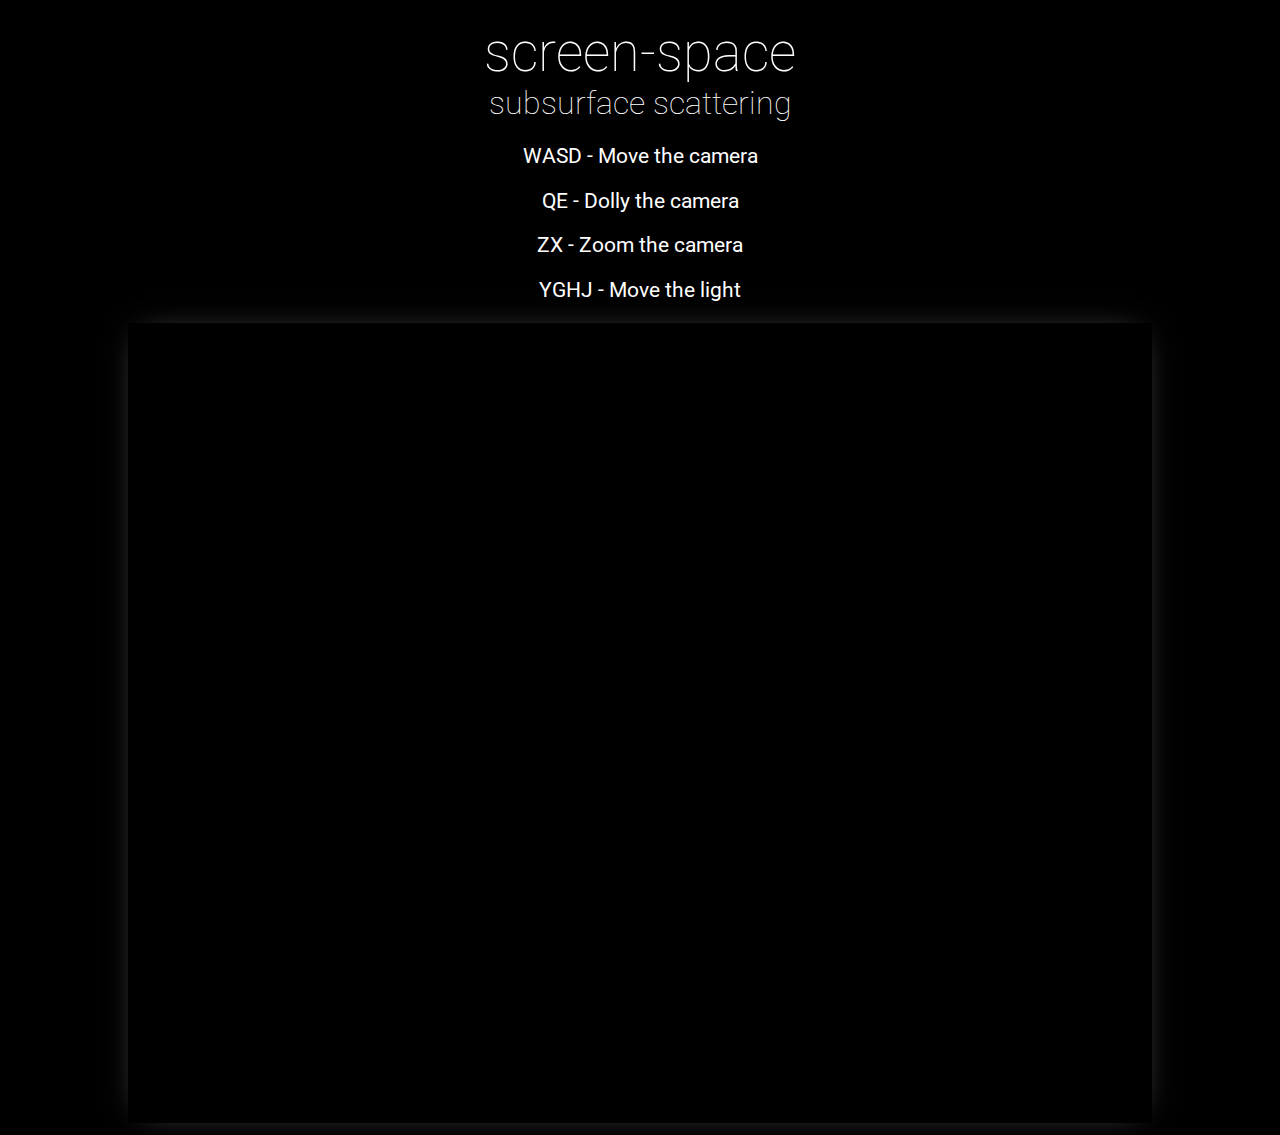
<file: sssss/index.html>
<!DOCTYPE html>

<head>
    <meta charset="utf-8">
    <meta http-equiv="Cache-control" content="no-cache">
    <title>WebGPU experiment</title>
    <link rel="stylesheet" href="css/fonts.css">
    <link rel="stylesheet" href="css/main.css">
</head>


<body>
    <h1>
        <p id="l1">screen-space</p>
        <p id="l2">subsurface scattering</p>
    </h1>
    <p>WASD - Move the camera</p>
    <p>QE - Dolly the camera</p>
    <p>ZX - Zoom the camera</p>
    <p>YGHJ - Move the light</p>
    <canvas id="main_canvas" width="640" height="480" />
    <script src="js/minimath.js"></script>
    <script src="js/shaders.js"></script>
    <script src="js/mesh.js"></script>
    <script src="js/parser.js"></script>
    <script src="js/main.js"></script>
</body>

</html>
</file>
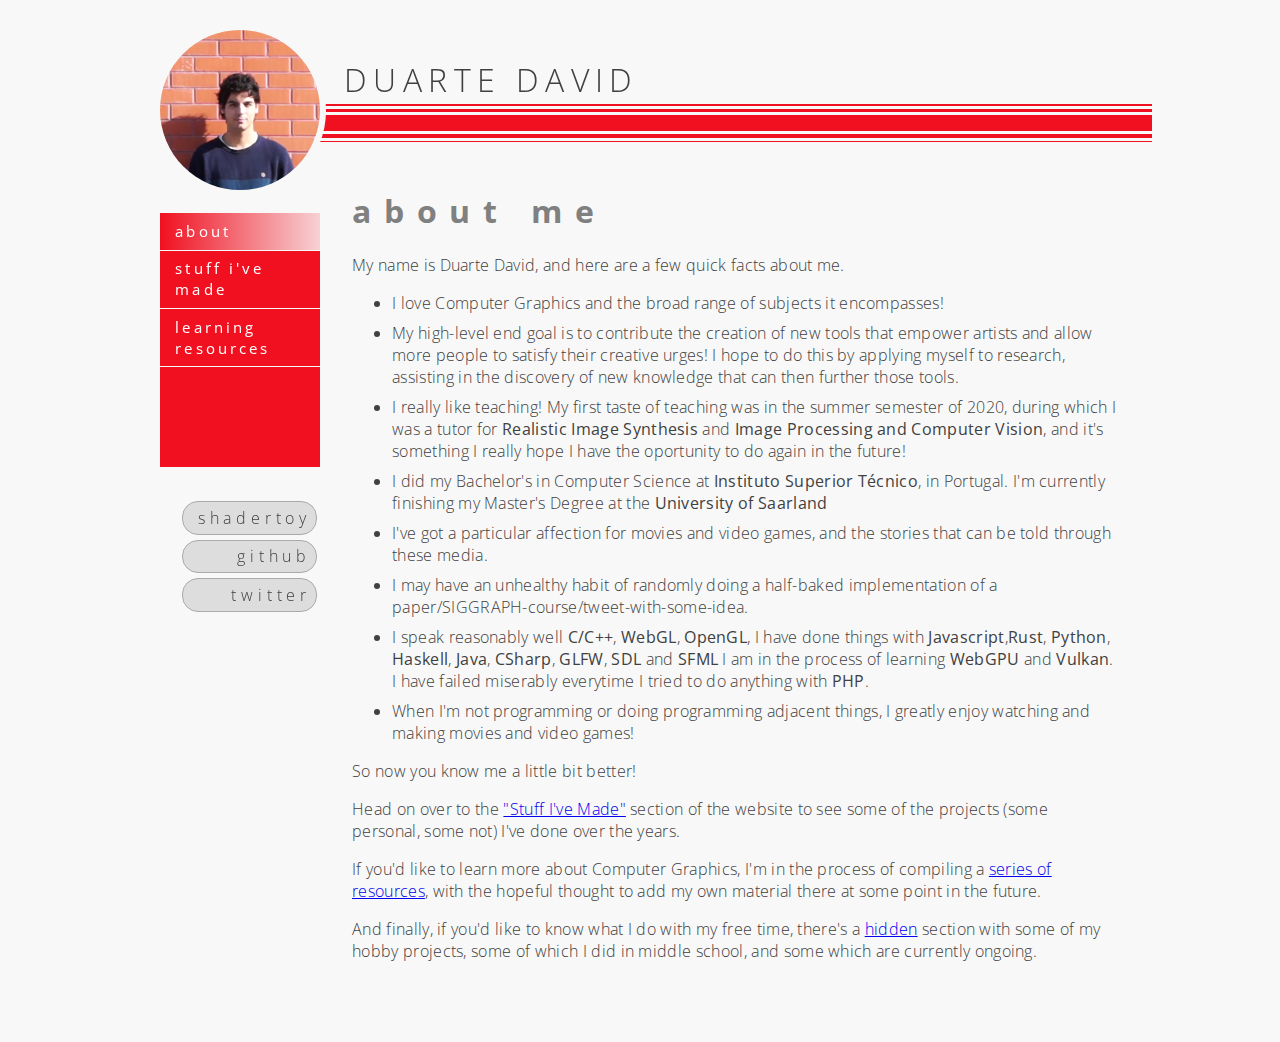
<file: html/about/index.html>
<!DOCTYPE html>
<html>
<head>
<title> Duarte David's Personal Webpage </title>

<meta charset="UTF-8">
<link rel="preconnect" href="https://fonts.googleapis.com">
<link rel="preconnect" href="https://fonts.gstatic.com" crossorigin>
<link href="https://fonts.googleapis.com/css2?family=Open+Sans:ital,wght@0,300;0,400;0,500;0,600;0,700;0,800;1,300;1,400;1,500;1,600;1,700;1,800&display=swap" rel="stylesheet"> 
<link rel="stylesheet" type="text/css" href="https://drcd1.github.io/css/home.css">
</head>
<script>var base_path = "https://drcd1.github.io";</script>
<body>
<div id="cover-box"></div>
<div id = 'container'>
<div id= 'container-help'>
<div id = 'header'>
<div id = 'video_container'>
<video muted id="profile_video">
	<source src="https://drcd1.github.io/resources/profile_vid.mp4"
            type="video/mp4">

</video>
</div> <!-- video container -->

<div>
<h1>Duarte David</h1>
</div> <!-- Name -->
<nav>
	<ul>
		<li id=about_tab onclick="location.href='https://drcd1.github.io/html/about';">about</li>
		<li id=stuff_tab onclick="location.href='https://drcd1.github.io/html/stuff_i_ve_made';">stuff i've made</li>
		<li id=learning_tab onclick="location.href='https://drcd1.github.io/html/learning_resources';">learning resources</li>
		<li id=more_tab onclick="location.href='https://drcd1.github.io/html/more_stuff_i_ve_made?play_video=normal';">hidden/secret stuff i've made (hobbies)</li>
	</ul>
</nav>
<div id="external_links">
	<ul>
		<a href='https://www.shadertoy.com/user/drcd1' style="color:inherit;text-decoration:inherit"><li>shadertoy</li></a>
		<a href='https://github.com/drcd1' style="color:inherit;text-decoration:inherit"><li>github</li></a>
		<a href='https://twitter.com/_DuarteDavid' style="color:inherit;text-decoration:inherit"><li>twitter</li></a>
	</ul>
</div>
</div><!-- Header -->
<div id="horizontal_bars">
<div id="horizontal_bar1"></div>
<div id="horizontal_bar2"></div>
<div id="horizontal_bar3"></div>
<div id="horizontal_bar4"></div>
<div id="horizontal_bar5"></div>
<div id="horizontal_bar6"></div>
<div id="horizontal_bar7"></div>
</div> <!-- Hortizontal bars -->
<script src="https://drcd1.github.io/js/profile_video.js"></script>
	<script src="https://drcd1.github.io/js/util.js"></script>

<div id="content_top">

    <div class = 'content'>
    <h1> about me </h1>
    <p>
    
    My name is Duarte David, and here are a few quick facts about me.
    </p>
    <ul>
        <li>I love Computer Graphics and the broad range of subjects it encompasses!</li>
        <li>My high-level end goal is to contribute the creation of new tools that empower artists and allow more people to satisfy their creative urges!
            I hope to do this by applying myself to research, assisting in the discovery of new knowledge that can then further those tools.</li>
        <li>I really like teaching! My first taste of teaching was in the summer semester of 2020, during which I was a tutor for <b>Realistic Image Synthesis</b>
        and <b>Image Processing and Computer Vision</b>, and it's something I really hope I have the oportunity to do again in the future!
        </li>
        <li>I did my Bachelor's in Computer Science at <b>Instituto Superior Técnico</b>, in Portugal. I'm currently finishing my Master's Degree at the <b>University of Saarland</b></li>
        <li>I've got a particular affection for movies and video games, and the stories that can be told through these media.</li>
        <li>I may have an unhealthy habit of randomly doing a half-baked implementation of a paper/SIGGRAPH-course/tweet-with-some-idea.</li>
        <li>I speak reasonably well <b>C/C++</b>, <b>WebGL</b>, <b>OpenGL</b>, I have done things with <b>Javascript</b>,<b>Rust</b>, <b>Python</b>, <b>Haskell</b>, <b>Java</b>, <b>CSharp</b>, <b>GLFW</b>, <b>SDL</b> and <b>SFML</b>
            I am in the process of learning <b>WebGPU</b> and <b>Vulkan</b>. I have failed miserably everytime I tried to do anything with <b>PHP</b>.</li>
        <li>When I'm not programming or doing programming adjacent things, I greatly enjoy watching and making movies and video games!</li>
    </ul>

    <p>
    So now you know me a little bit better!
    </p>
     <p>
    Head on over to the <a href="https://drcd1.github.io/html/stuff_i_ve_made">"Stuff I've Made"</a> section of the website to see some of the 
    projects (some personal, some not) I've done over the years.
    </p>
    <p>If you'd like to learn more about Computer Graphics, I'm in the process of compiling a <a href="https://drcd1.github.io/html/learning_resources">series of resources</a>,
    with the hopeful thought to add my own material there at some point in the future.</p>
    <p>And finally, if you'd like to know what I do with my free time, there's a <a href="https://drcd1.github.io/html/more_stuff_i_ve_made?play_video=normal">hidden</a> section
    with some of my hobby projects, some of which I did in middle school, and some which are currently ongoing.</p> 

    </div>
    
    <script>set_tab("about_tab")</script>
    </div>
    
    
</div><!-- content top -->

<script src="https://drcd1.github.io/js/process_request.js"></script>
</div><!-- container-help -->
</div><!-- container -->
</body>
</html>
</file>
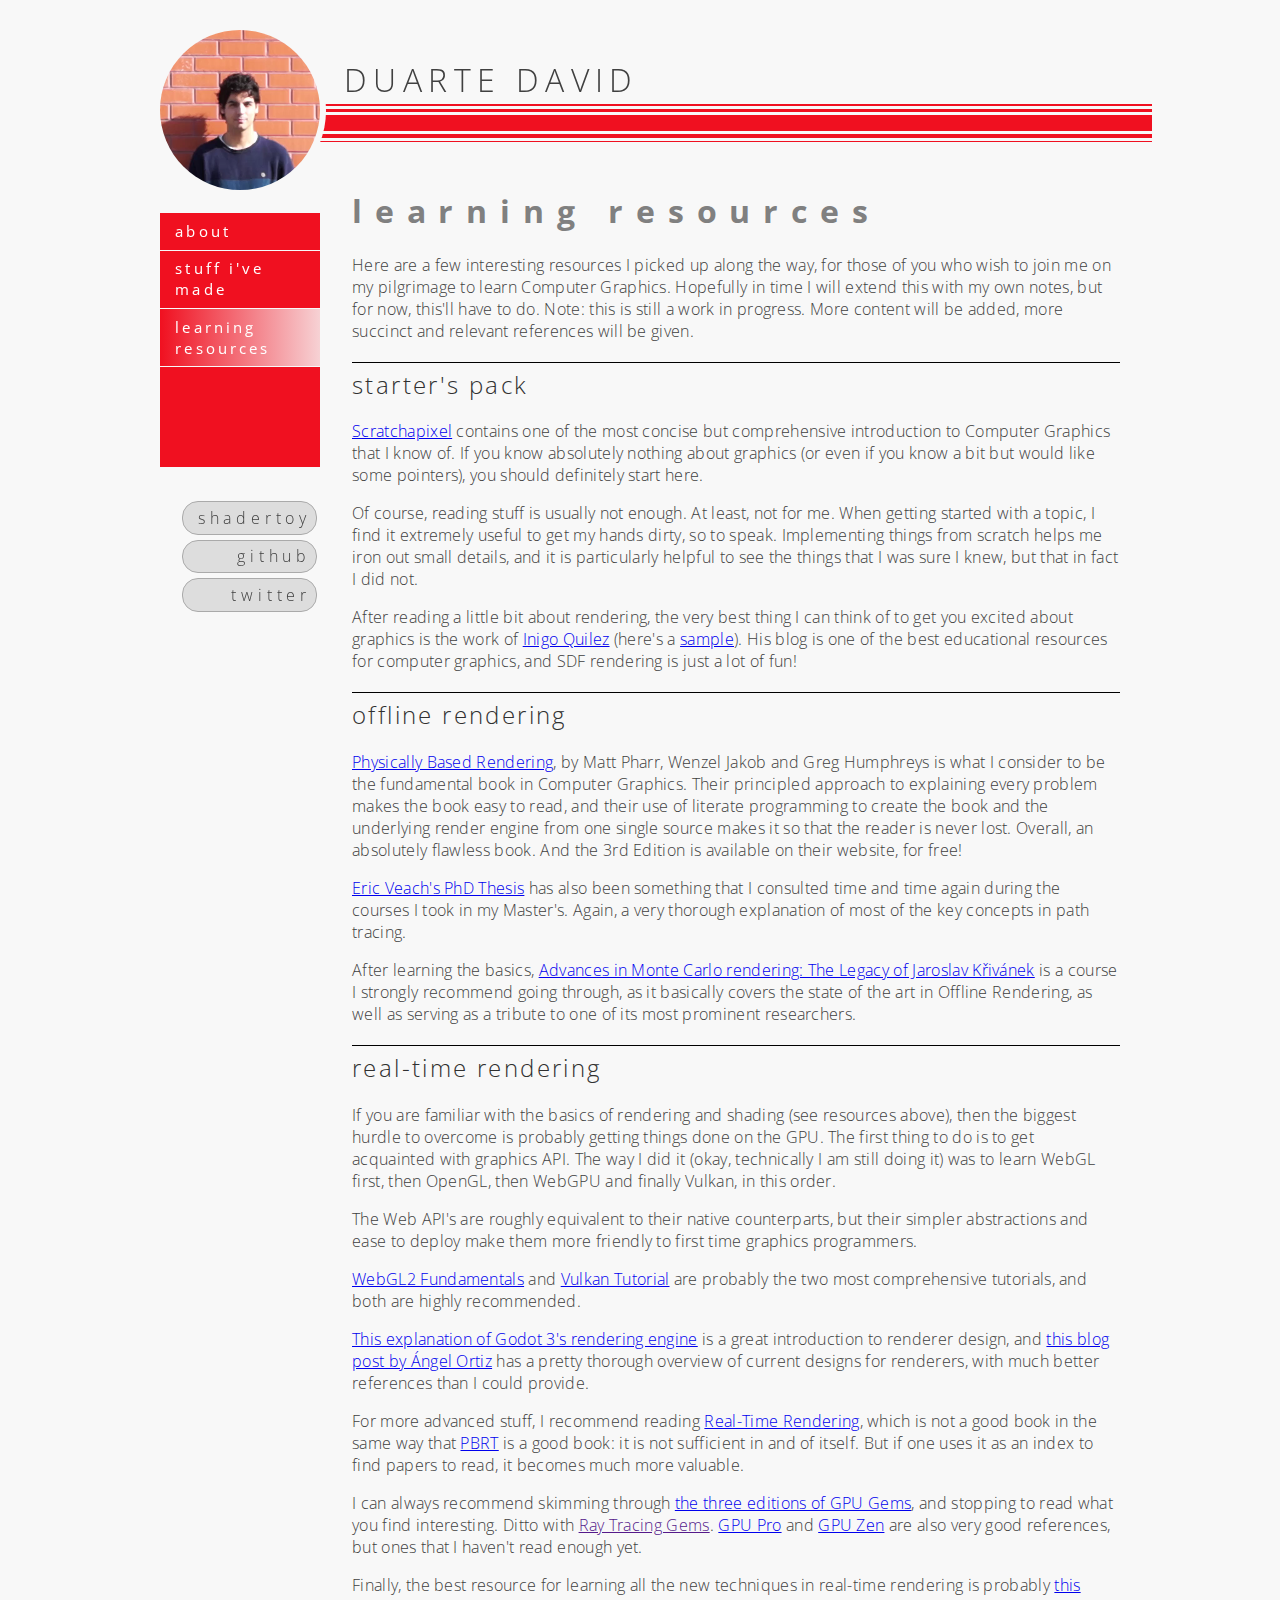
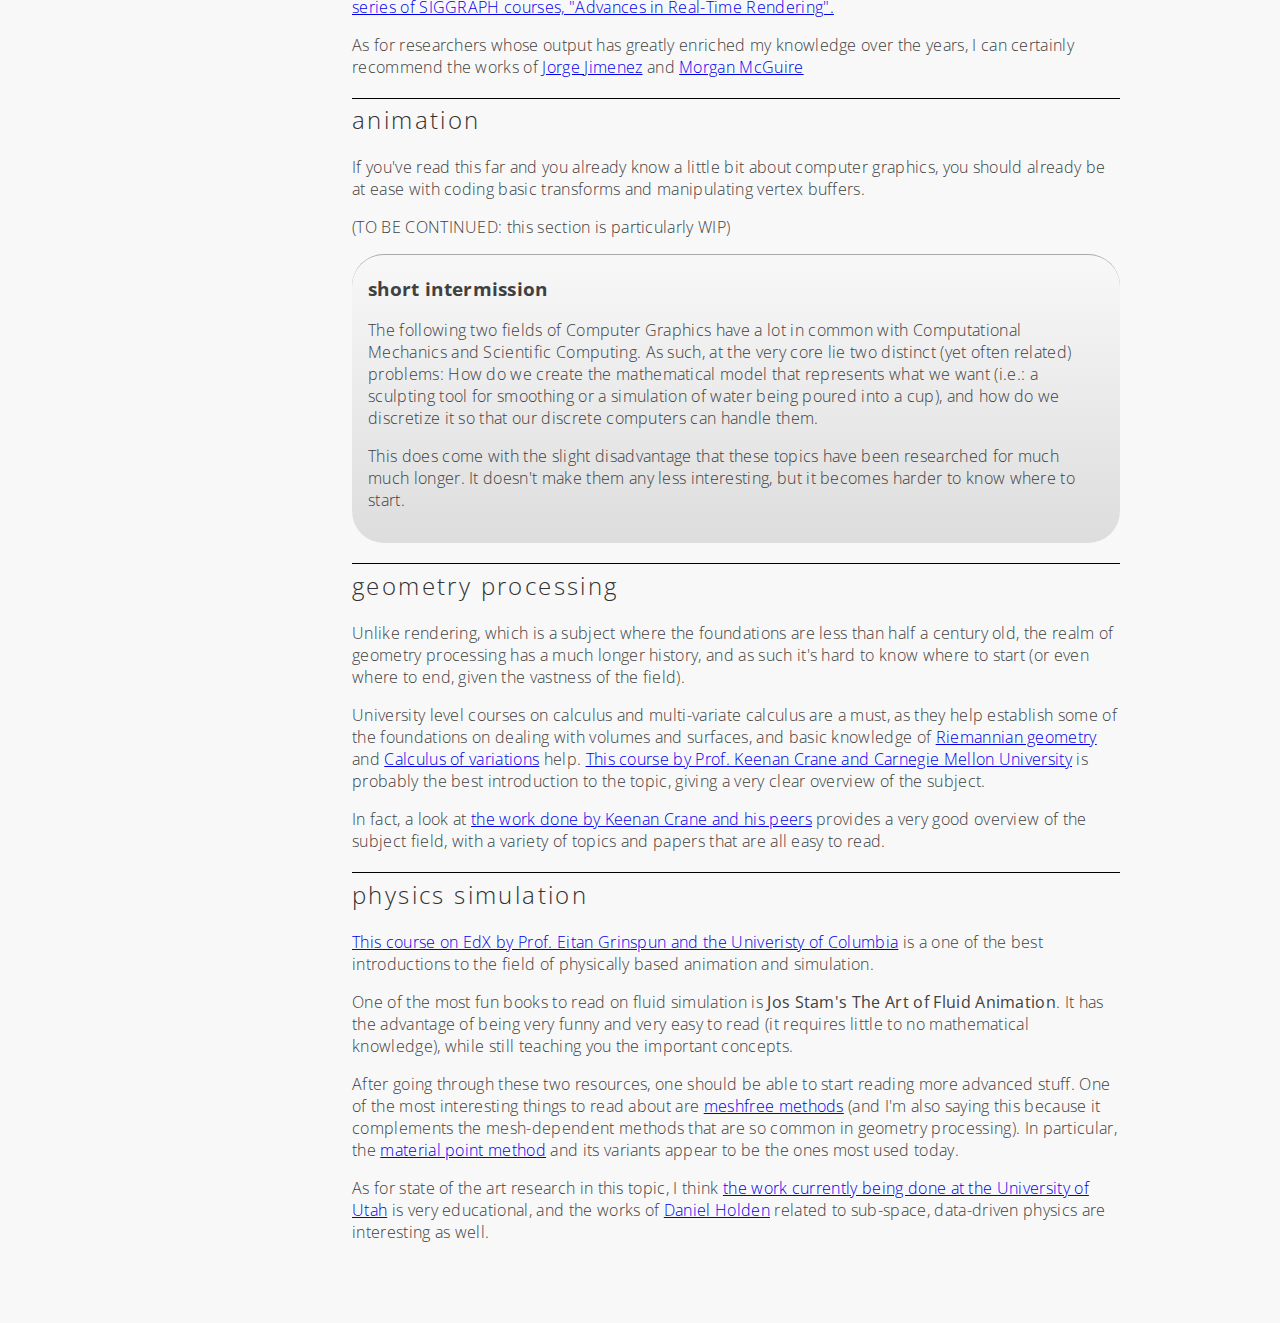
<file: html/learning_resources/index.html>
<!DOCTYPE html>
<html>
<head>
<title> Duarte David's Personal Webpage </title>

<meta charset="UTF-8">
<link rel="preconnect" href="https://fonts.googleapis.com">
<link rel="preconnect" href="https://fonts.gstatic.com" crossorigin>
<link href="https://fonts.googleapis.com/css2?family=Open+Sans:ital,wght@0,300;0,400;0,500;0,600;0,700;0,800;1,300;1,400;1,500;1,600;1,700;1,800&display=swap" rel="stylesheet"> 
<link rel="stylesheet" type="text/css" href="https://drcd1.github.io/css/home.css">
</head>
<script>var base_path = "https://drcd1.github.io";</script>
<body>
<div id="cover-box"></div>
<div id = 'container'>
<div id= 'container-help'>
<div id = 'header'>
<div id = 'video_container'>
<video muted id="profile_video">
	<source src="https://drcd1.github.io/resources/profile_vid.mp4"
            type="video/mp4">

</video>
</div> <!-- video container -->

<div>
<h1>Duarte David</h1>
</div> <!-- Name -->
<nav>
	<ul>
		<li id=about_tab onclick="location.href='https://drcd1.github.io/html/about';">about</li>
		<li id=stuff_tab onclick="location.href='https://drcd1.github.io/html/stuff_i_ve_made';">stuff i've made</li>
		<li id=learning_tab onclick="location.href='https://drcd1.github.io/html/learning_resources';">learning resources</li>
		<li id=more_tab onclick="location.href='https://drcd1.github.io/html/more_stuff_i_ve_made?play_video=normal';">hidden/secret stuff i've made (hobbies)</li>
	</ul>
</nav>
<div id="external_links">
	<ul>
		<a href='https://www.shadertoy.com/user/drcd1' style="color:inherit;text-decoration:inherit"><li>shadertoy</li></a>
		<a href='https://github.com/drcd1' style="color:inherit;text-decoration:inherit"><li>github</li></a>
		<a href='https://twitter.com/_DuarteDavid' style="color:inherit;text-decoration:inherit"><li>twitter</li></a>
	</ul>
</div>
</div><!-- Header -->
<div id="horizontal_bars">
<div id="horizontal_bar1"></div>
<div id="horizontal_bar2"></div>
<div id="horizontal_bar3"></div>
<div id="horizontal_bar4"></div>
<div id="horizontal_bar5"></div>
<div id="horizontal_bar6"></div>
<div id="horizontal_bar7"></div>
</div> <!-- Hortizontal bars -->
<script src="https://drcd1.github.io/js/profile_video.js"></script>
	<script src="https://drcd1.github.io/js/util.js"></script>

<div id="content_top">

    <div class = 'content'>
    <h1>learning resources</h1>
    Here are a few interesting resources I picked up along the way, for those of you who wish to join me on my pilgrimage to learn Computer Graphics. 
    Hopefully in time I will extend this with my own notes, but for now, this'll have to do. Note: this is still a work in progress. 
    More content will be added, more succinct and relevant references will be given.

    <h2>starter's pack</h2>
    <p><a href="https://www.scratchapixel.com/"">Scratchapixel</a> contains one of the most concise but 
    comprehensive introduction to Computer Graphics that I know of. If you know absolutely nothing about graphics (or even if you know a 
    bit but would like some pointers), you should definitely start here.
    </p>    
    <p>
    Of course, reading stuff is usually not enough. At least, not for me. When getting started with a topic,
     I find it extremely useful to get my hands dirty, so to speak. Implementing things from scratch helps me iron out small details,
      and it is particularly helpful to see
     the things that I was sure I knew, but that in fact I did not.
    </p>
    <p>
        After reading a little bit about rendering, the very best thing I can think of to
        get you excited about graphics is the work of <a href= "https://iquilezles.org/">Inigo Quilez</a> 
        (here's a <a href="https://youtu.be/8--5LwHRhjk">sample</a>). His blog is one of the best educational resources for computer graphics, 
        and SDF rendering is just a lot of fun!
    </p>


    <h2>offline rendering</h2>
    <p>
    <a href = "https://www.pbrt.org/">Physically Based Rendering</a>, by Matt Pharr, Wenzel Jakob and Greg Humphreys is what I consider to be
    the fundamental book in Computer Graphics. Their principled approach to explaining every problem makes the book easy to read, 
    and their use of literate programming to create the book and the underlying render engine from one single source makes it so that the reader is never lost.
    Overall, an absolutely flawless book. And the 3rd Edition is available on their website, for free!
    </p>
    <p>
    <a href = "https://graphics.stanford.edu/papers/veach_thesis/">Eric Veach's PhD Thesis</a> has also been something that I consulted time and time
    again during the courses I took in my Master's. Again, a very thorough explanation of most of the key concepts in path tracing.
    </p>
    <p>
    After learning the basics, <a href = "https://graphics.cg.uni-saarland.de/publications/advances-in-mc-2020-siggraph-course.html">
        Advances in Monte Carlo rendering: The Legacy of Jaroslav Křivánek</a> is a course I strongly recommend going through, 
        as it basically covers the state of the art in Offline Rendering, as well as serving as a tribute to one of its most prominent researchers.
    </p>
    
    <h2>real-time rendering</h2>
    <p>
    If you are familiar with the basics of rendering and shading (see resources above), then the biggest hurdle to overcome is probably
    getting things done on the GPU. The first thing to do is to get acquainted with graphics API. The way I did it (okay, technically I am 
    still doing it) was to learn WebGL first, then OpenGL, then WebGPU and finally Vulkan, in this order. 
    </p>
    <p>
    The Web API's are roughly equivalent to their native counterparts, but their simpler abstractions and ease to deploy make them more friendly to
    first time graphics programmers. 
    </p>
    <p>
    <a href= "https://webgl2fundamentals.org/">WebGL2 Fundamentals</a> and <a href="https://vulkan-tutorial.com/">Vulkan Tutorial</a>
    are probably the two most comprehensive tutorials, and both are highly recommended.
    </p>
    
    <a href= https://godotengine.org/article/godot-3-renderer-design-explained>This explanation of Godot 3's rendering engine</a> 
    is a great introduction to renderer design, and
    <a href =http://www.aortiz.me/2018/12/21/CG.html#clustered-shading>this blog post by Ángel Ortiz</a> has a pretty thorough overview of current designs for renderers,
        with much better references than I could provide.

    <p>
        For more advanced stuff, I recommend reading <a href="https://www.realtimerendering.com/">Real-Time Rendering</a>, 
        which is not a good book in the same way that <a href="https://www.pbrt.org/">PBRT</a> is a good book: it is not sufficient in and of itself.
        But if one uses it as an index to find papers to read, it becomes much more valuable.
    </p>
    <p>I can always recommend skimming through <a href=https://developer.nvidia.com/gpugems/gpugems/contributors>the three editions of GPU Gems</a>, and stopping 
        to read what you find interesting. Ditto with <a href=>Ray Tracing Gems</a>. <a href=http://gpupro.blogspot.com/>GPU Pro</a> 
        and <a href=http://gpuzen.blogspot.com/>GPU Zen</a> are also very good references, but ones that I haven't read enough yet.</p>
    <p>Finally, the best resource for learning all the new techniques in real-time rendering is probably 
        <a href="https://advances.realtimerendering.com/">this series of SIGGRAPH courses, "Advances in Real-Time Rendering".</a>
    </p>
    <p> As for researchers whose output has greatly enriched my knowledge over the years, I can certainly recommend the
        works of <a href="http://www.iryoku.com/blog">Jorge Jimenez</a> and <a href="https://casual-effects.com/">Morgan McGuire</a></p>
    
    <h2>animation</h2>
    <p>
        If you've read this far and you already know a little bit about computer graphics, 
        you should already be at ease with coding basic transforms and manipulating vertex buffers.
    </p>
    <p>
        (TO BE CONTINUED: this section is particularly WIP)
    </p>
    <div id=intermission>
    <h3>short intermission</h3>
    <p>
    The following two fields of Computer Graphics have a lot in common with Computational Mechanics and Scientific Computing. 
    As such, at the very core lie two distinct (yet often related) problems: 
    How do we create the mathematical model that represents what we want (i.e.: a sculpting tool for smoothing 
    or a simulation of water being poured into a cup),
    and how do we discretize it so that our discrete computers can handle them.
    </p>
    <p>
        This does come with the slight disadvantage that these topics have been researched for much much longer. 
        It doesn't make them any less interesting, but it becomes harder to know where to start.
    </p>
    </div>

    <h2>geometry processing</h2>
    <p>
    Unlike rendering, which is a subject where the foundations are less than half a century old, the realm of geometry processing has a much longer history,
 and as such it's hard to know where to start (or even where to end, given the vastness of the field).
    </p>   
 <p>
    University level courses on calculus and multi-variate calculus are a must, as they help establish some of the foundations on dealing with volumes and surfaces, and
    basic knowledge of <a href="https://en.wikipedia.org/wiki/Riemannian_geometry">Riemannian geometry</a> and <a href="Calculus of variations">Calculus of variations</a> help.
    <a href="https://www.youtube.com/watch?v=mas-PUA3OvA&list=PL9_jI1bdZmz0hIrNCMQW1YmZysAiIYSSS">This course by Prof. Keenan Crane and Carnegie Mellon University</a> is probably 
    the best introduction to the topic, giving a very clear overview of the subject.
        
    <p>
    In fact, a look at <a href=https://www.cs.cmu.edu/~kmcrane/>the work done by Keenan Crane and his peers</a> provides a very good overview of the subject field, 
    with a variety of topics and papers that are all easy to read.
    </p>


    <h2>physics simulation</h2>
    <p>
    <a href="https://learning.edx.org/course/course-v1:ColumbiaX+CSMM.104x+3T2018">This course on EdX by Prof. Eitan Grinspun and the Univeristy of Columbia</a> is a 
    one of the best introductions to the field of physically based animation and simulation.
    </p>
    <p>
        One of the most fun books to read on fluid simulation is <b>Jos Stam's The Art of Fluid Animation</b>. It has the advantage of being very funny and
        very easy to read (it requires little to no mathematical knowledge), while still teaching you the important concepts.
    </p>
    <p>
       After going through these two resources, one should be able to start reading more advanced stuff. One of the most interesting 
       things to read about are <a href="https://en.wikipedia.org/wiki/Meshfree_methods">meshfree methods</a> 
       (and I'm also saying this because it complements the mesh-dependent methods that are so common in geometry processing).
       In particular, the <a href="https://en.wikipedia.org/wiki/Material_point_method">material point method</a> and its variants appear to 
       be the ones most used today.
    </p>
    <p>
        As for state of the art research in this topic, I think 
        <a href=https://graphics.cs.utah.edu/research/projects/merging-and-splitting/>the work currently being done at the University of
    Utah</a> is very educational, and the works of <a href= "https://theorangeduck.com/page/publications">Daniel Holden</a> related to sub-space, data-driven physics are interesting as well.
    </p>
    <p></p>

    <script>set_tab("learning_tab")</script>
    </div>
    

</div><!-- content top -->

<script src="https://drcd1.github.io/js/process_request.js"></script>
</div><!-- container-help -->
</div><!-- container -->
</body>
</html>
</file>
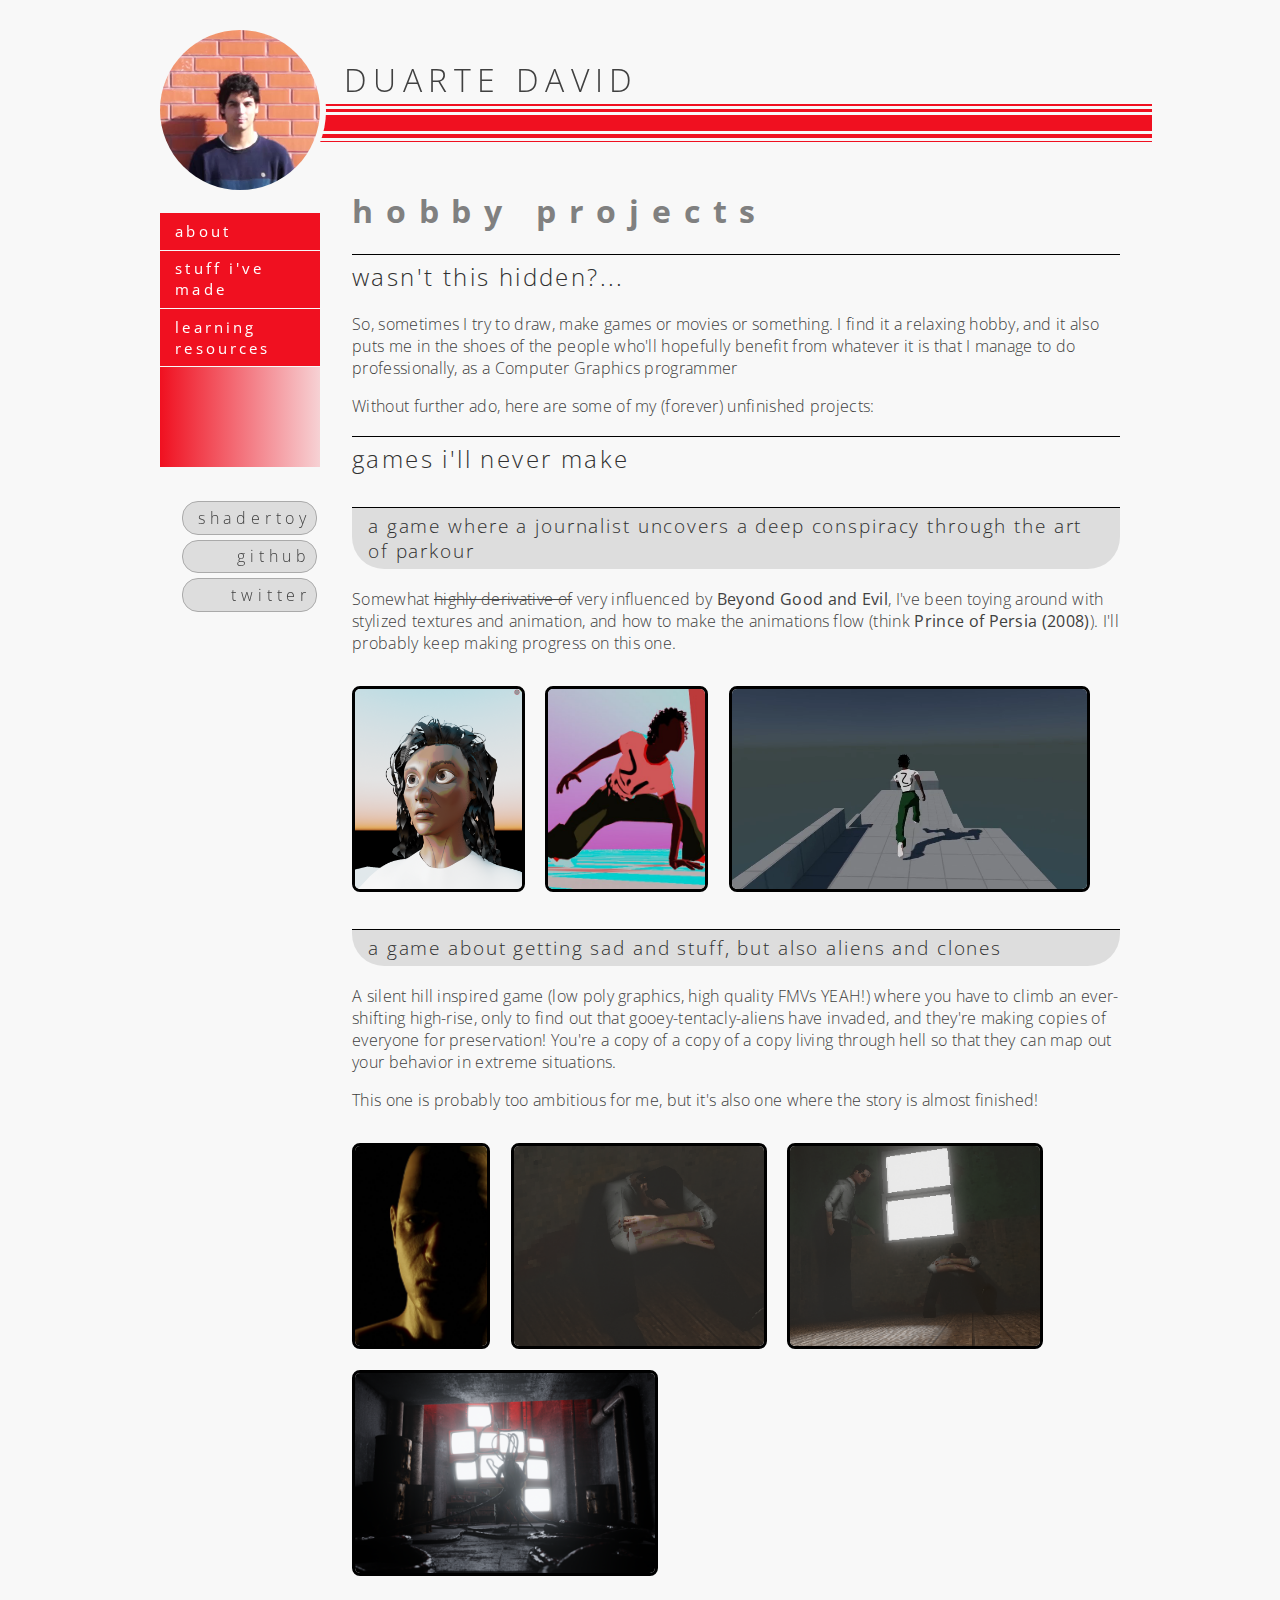
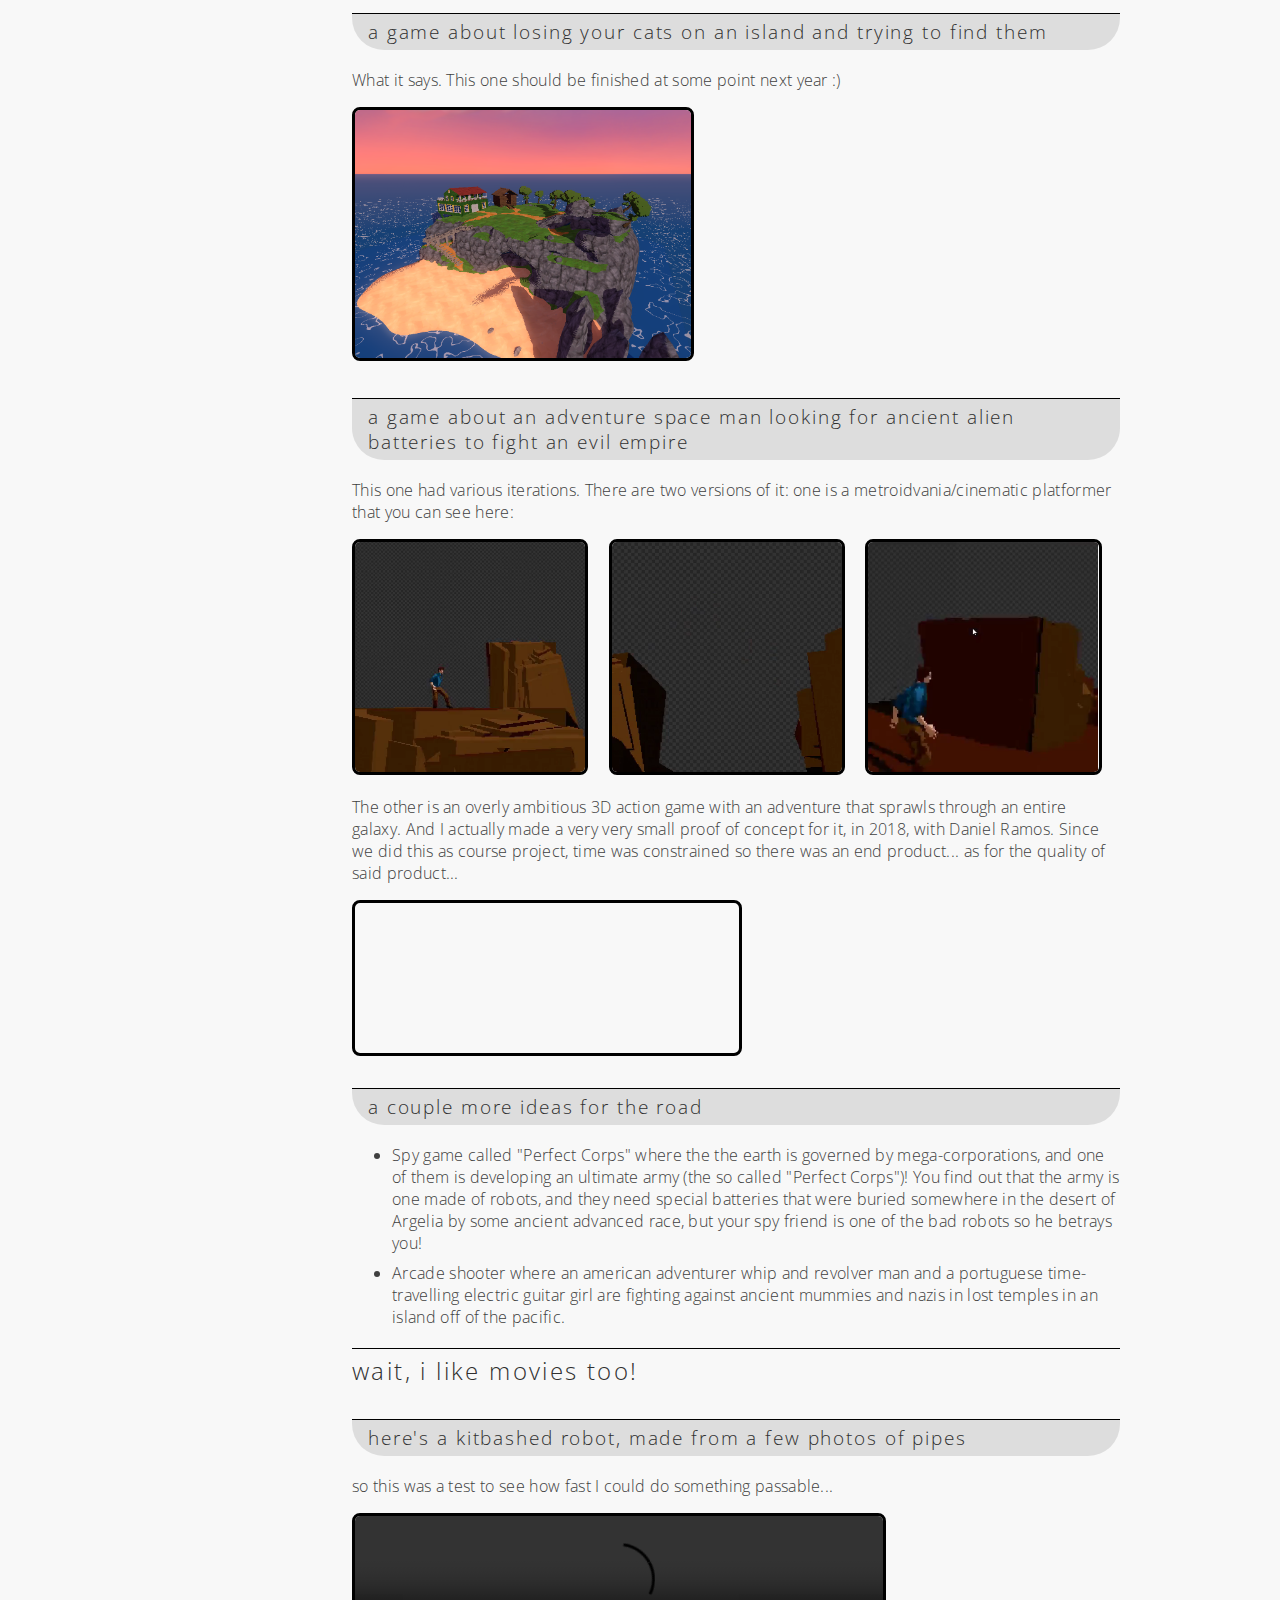
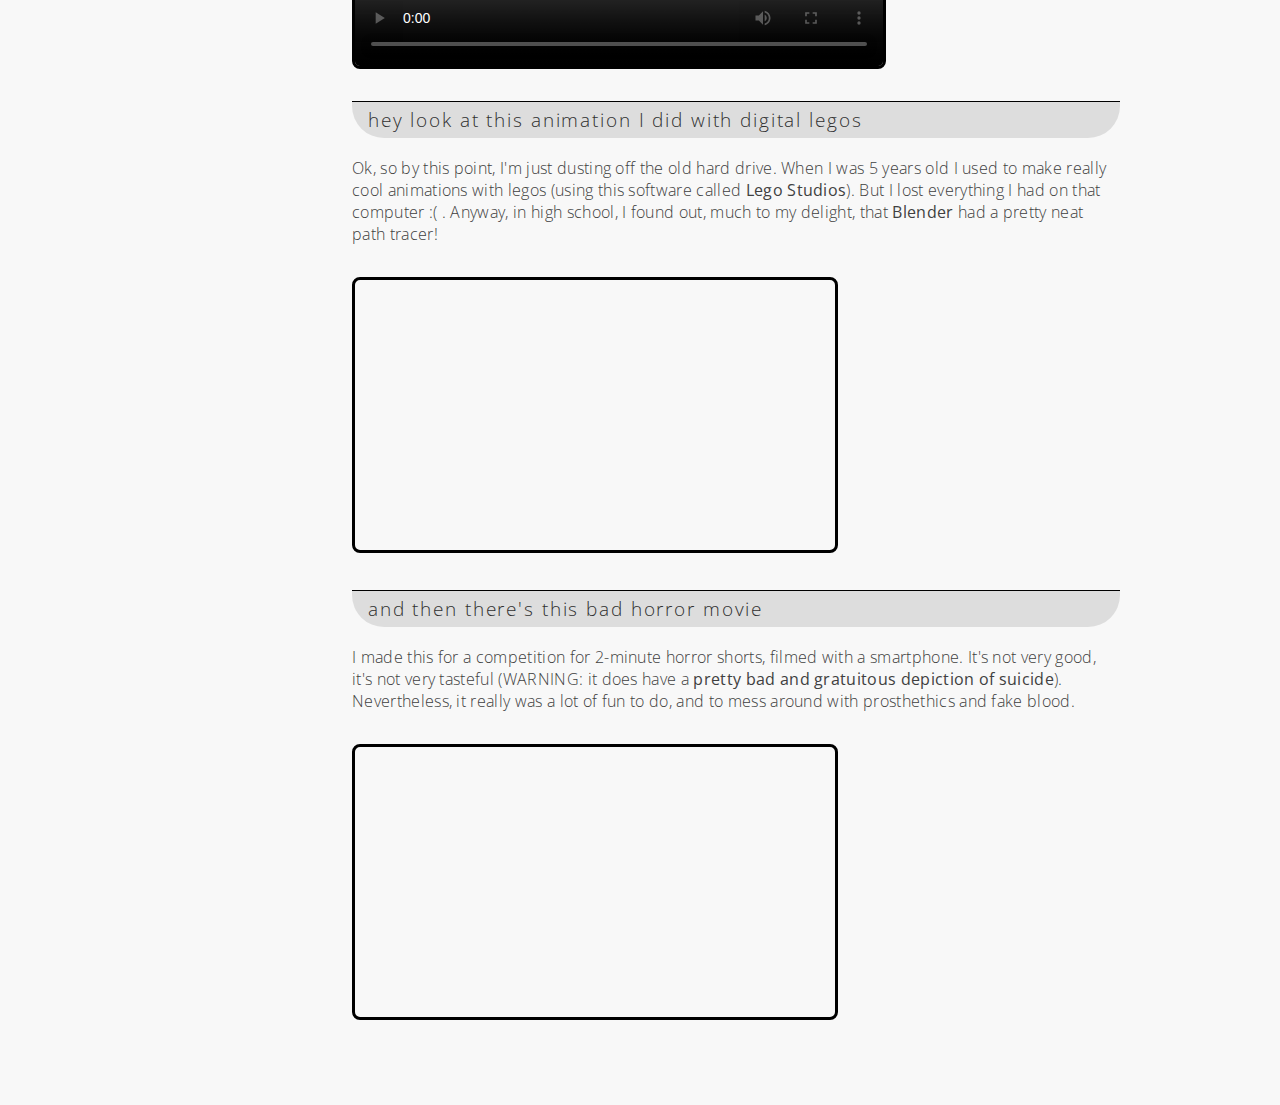
<file: html/more_stuff_i_ve_made/index.html>
<!DOCTYPE html>
<html>
<head>
<title> Duarte David's Personal Webpage </title>

<meta charset="UTF-8">
<link rel="preconnect" href="https://fonts.googleapis.com">
<link rel="preconnect" href="https://fonts.gstatic.com" crossorigin>
<link href="https://fonts.googleapis.com/css2?family=Open+Sans:ital,wght@0,300;0,400;0,500;0,600;0,700;0,800;1,300;1,400;1,500;1,600;1,700;1,800&display=swap" rel="stylesheet"> 
<link rel="stylesheet" type="text/css" href="https://drcd1.github.io/css/home.css">
</head>
<script>var base_path = "https://drcd1.github.io";</script>
<body>
<div id="cover-box"></div>
<div id = 'container'>
<div id= 'container-help'>
<div id = 'header'>
<div id = 'video_container'>
<video muted id="profile_video">
	<source src="https://drcd1.github.io/resources/profile_vid.mp4"
            type="video/mp4">

</video>
</div> <!-- video container -->

<div>
<h1>Duarte David</h1>
</div> <!-- Name -->
<nav>
	<ul>
		<li id=about_tab onclick="location.href='https://drcd1.github.io/html/about';">about</li>
		<li id=stuff_tab onclick="location.href='https://drcd1.github.io/html/stuff_i_ve_made';">stuff i've made</li>
		<li id=learning_tab onclick="location.href='https://drcd1.github.io/html/learning_resources';">learning resources</li>
		<li id=more_tab onclick="location.href='https://drcd1.github.io/html/more_stuff_i_ve_made?play_video=normal';">hidden/secret stuff i've made (hobbies)</li>
	</ul>
</nav>
<div id="external_links">
	<ul>
		<a href='https://www.shadertoy.com/user/drcd1' style="color:inherit;text-decoration:inherit"><li>shadertoy</li></a>
		<a href='https://github.com/drcd1' style="color:inherit;text-decoration:inherit"><li>github</li></a>
		<a href='https://twitter.com/_DuarteDavid' style="color:inherit;text-decoration:inherit"><li>twitter</li></a>
	</ul>
</div>
</div><!-- Header -->
<div id="horizontal_bars">
<div id="horizontal_bar1"></div>
<div id="horizontal_bar2"></div>
<div id="horizontal_bar3"></div>
<div id="horizontal_bar4"></div>
<div id="horizontal_bar5"></div>
<div id="horizontal_bar6"></div>
<div id="horizontal_bar7"></div>
</div> <!-- Hortizontal bars -->
<script src="https://drcd1.github.io/js/profile_video.js"></script>
	<script src="https://drcd1.github.io/js/util.js"></script>

<div id="content_top">

    <div class = 'content' id="more_stuff">
    
    <h1>hobby projects </h1>
    <h2>wasn't this hidden?...</h2>
        <p>So, sometimes I try to draw, make games or movies or something. I find it a relaxing hobby, and it also puts me in the shoes of the people who'll hopefully
         benefit from whatever it is that I manage to do professionally, as a Computer Graphics programmer</p>
        <p>Without further ado, here are some of my (forever) unfinished projects:</p>
    
        <h2>games i'll never make</h2>
        
        <h3>a game where a journalist uncovers a deep conspiracy through the art of parkour</h2>
        <p>Somewhat <del>highly derivative of</del> very influenced by <b>Beyond Good and Evil</b>, I've been toying around with 
        stylized textures and animation, and how to make the animations flow (think <b>Prince of Persia (2008)</b>). I'll probably keep making progress on this one.
        </p>
        <div id=photojourno_pics>
            <img id="face" src="https://drcd1.github.io/resources/other_media/photojournalist.png">
                <img id="pose" src="https://drcd1.github.io/resources/other_media/power_pose.jpeg">
                    <video muted autoplay loop id="running_video">
                        <source src="https://drcd1.github.io/resources/other_media/running.mp4"
                            type="video/mp4">
                    </video>

        </div>
        <h3>a game about getting sad and stuff, but also aliens and clones</h2>
        <p>A silent hill inspired game  (low poly graphics, high quality FMVs YEAH!) where you have to climb an ever-shifting high-rise, only to find out that gooey-tentacly-aliens have invaded, and they're making copies of everyone
            for preservation! You're a copy of a copy of a copy living through hell so that they can map out your behavior in extreme situations.</p>
        <p>
        This one is probably too ambitious for me, but it's also one where the story is almost finished!
        </p>
        <div id=sad_pics>
            <img id="sad1" src="https://drcd1.github.io/resources/weird_game/face.jpeg" />
            <img id="sad2" src="https://drcd1.github.io/resources/weird_game/image2.png" />
            <img id="sad3" src="https://drcd1.github.io/resources/weird_game/image3.png" />
            <img id="sad4" src="https://drcd1.github.io/resources/weird_game/thing5.png" />
        </div>
        <h3>a game about losing your cats on an island and trying to find them</h3>
        What it says. This one should be finished at some point next year :)
        <div id=cat_pics>
            <img id="cat1" src="https://drcd1.github.io/resources/other_media/cat_game.png" />
        </div>

        <h3>a game about an adventure space man looking for ancient alien batteries to fight an evil empire</h3>
        This one had various iterations. There are two versions of it: one is a metroidvania/cinematic platformer that you can see here:
        <div id=metroid_vania>
            <video muted autoplay loop id="adventure1">
                <source src="https://drcd1.github.io/resources/other_media/adventure1.mp4"
                    type="video/mp4">
            </video>
            <video muted autoplay loop id="adventure2">
                <source src="https://drcd1.github.io/resources/other_media/adventure2.mp4"
                    type="video/mp4">
            </video>
            <video muted autoplay loop id="adventure3">
                <source src="https://drcd1.github.io/resources/other_media/adventure3.mp4"
                    type="video/mp4">
            </video>
        </div>
        <p>The other is an overly ambitious 3D action game with an adventure that sprawls through an entire galaxy.
        And I actually made a very very small proof of concept for it, in 2018, with Daniel Ramos.
        Since we did this as course project, time was constrained so there was an end product... as for the quality of said product...
        </p>
        <video muted autoplay loop id="game_sizzle">
            <source src="https://drcd1.github.io/resources/other_media/game_sizzle.mp4"
                type="video/mp4">
        </video>
        <h3>a couple more ideas for the road</h3>
        <ul>
            <li>Spy game called "Perfect Corps" where the the earth is governed by mega-corporations, 
                and one of them is developing an ultimate army (the so called "Perfect Corps")! You find out that the army is one made of robots, 
                and they need special batteries that were buried somewhere in the desert of Argelia by some 
                ancient advanced race, but your spy friend is one of the bad robots so he betrays you!</li>
            <li>Arcade shooter where an american adventurer whip and revolver man and a portuguese time-travelling electric guitar girl are fighting against ancient mummies 
                and nazis in lost temples
                in an island off of the pacific. </li>
        </ul>

        <h2>wait, i like movies too!</h2>
        <h3>here's a kitbashed robot, made from a few photos of pipes</h3>
        <p>so this was a test to see how fast I could do something passable...
        </p>
        <video controls id="robot_video">
            <source src="https://drcd1.github.io/resources/other_media/robot_rise.mp4">
        </video>
        
        <h3>hey look at this animation I did with digital legos</h3>
        <p>Ok, so by this point, I'm just dusting off the old hard drive. When I was 5 years old I used to make really cool animations with
         legos (using this software called <b>Lego Studios</b>). But I lost everything I had on that computer :( . Anyway, in high school, I found out, 
         much to my delight, that <b>Blender</b> had a pretty neat path tracer!
        </p>
        <!-- <iframe id="video_youtube_lego" src="https://www.youtube.com/embed/Z0W2mLTofWE" title="YouTube video player" frameborder="0" allow="accelerometer; autoplay; clipboard-write; encrypted-media; gyroscope; picture-in-picture" allowfullscreen></iframe>
         -->
         <iframe src="https://www.youtube.com/embed/Z0W2mLTofWE" title="YouTube video player" frameborder="0" allow="accelerometer; autoplay; clipboard-write; encrypted-media; gyroscope; picture-in-picture" allowfullscreen></iframe>
            <h3>and then there's this bad horror movie</h3>
         <p>I made this for a competition for 2-minute horror shorts, filmed with a smartphone. 
         It's not very good, it's not very tasteful (WARNING: it does have a <b>pretty bad and gratuitous depiction of suicide</b>).
         Nevertheless, it really was a lot of fun to do, and to mess around with prosthethics and fake blood.
         </p>
         <iframe src="https://www.youtube.com/embed/laRz0YiQPY8" title="YouTube video player" frameborder="0" allow="accelerometer; autoplay; clipboard-write; encrypted-media; gyroscope; picture-in-picture" allowfullscreen></iframe>
         <!-- <iframe id="video_youtube_horror" src="https://www.youtube.com/embed/laRz0YiQPY8" title="YouTube video player" frameborder="0" allow="accelerometer; autoplay; clipboard-write; encrypted-media; gyroscope; picture-in-picture" allowfullscreen></iframe>
        -->


        <script>set_tab("more_tab")</script>
    </div>
    

</div><!-- content top -->

<script src="https://drcd1.github.io/js/process_request.js"></script>
</div><!-- container-help -->
</div><!-- container -->
</body>
</html>
</file>
<file: sssss/css/fonts.css>
@font-face {
    font-family: "Open Sans";
    src: url(../fonts/OpenSans-VariableFont_wdth,wght.ttf)
}

@font-face {
    font-family: "Gruppo";
    src: url(../fonts/Gruppo/Gruppo-Regular.ttf)
}

@font-face {
    font-family: "Roboto Mono";
    src: url(../fonts/Roboto_Mono/RobotoMono-VariableFont_wght.ttf)
}

@font-face {
    font-family: "Roboto";
    src: url(../fonts/Roboto/Roboto-VariableFont_wdth,wght.ttf)
}

@font-face {
    font-family: "Michroma";
    src: url(../fonts/Michroma/Michroma-Regular.ttf)
}

@font-face {
    font-family: "Metropolis";
    font-weight: normal;
    src: url(../fonts/metropolis/Metropolis-Light.otf)
}

@font-face {
    font-family: "Metropolis";
    font-weight: bold;
    src: url(../fonts/metropolis/Metropolis-Bold.otf)
}

@font-face {
    font-family: "Metropolis";
    font-weight: bolder;

    src: url(../fonts/metropolis/Metropolis-ExtraBold.otf)
}

@font-face {
    font-family: "Noto Sans Display";
    src: url(../fonts/Noto_Sans_Display/NotoSansDisplay-VariableFont_wdth,wght.ttf)
}

@font-face {
    font-family: "Inter";
    src: url(../fonts/InterVariable.ttf)
}

@font-face {
    font-family: "Noto Sans Display";
    src: url(../fonts/Noto_Sans_Display/NotoSansDisplay-VariableFont_wdth,wght.ttf)
}

@font-face {
    font-family: "Inter";
    src: url(../fonts/InterVariable.ttf)
}
</file>
<file: sssss/css/main.css>
#main_canvas {
    background: black;
    box-shadow: 0rem 0rem 2rem -1rem grey;
}

body {
    background: black;
    color: white;
    text-align: center;
    align-content: middle;
    font-family: "Roboto";
}

body>p {
    font-size: 1.3rem;
}

h1 {
    font-weight: 100;
}

h1>p {
    margin: 0;
}

#l1 {
    font-size: 3.35rem;
}

#l2 {
    font-size: 2rem;
}
</file>
